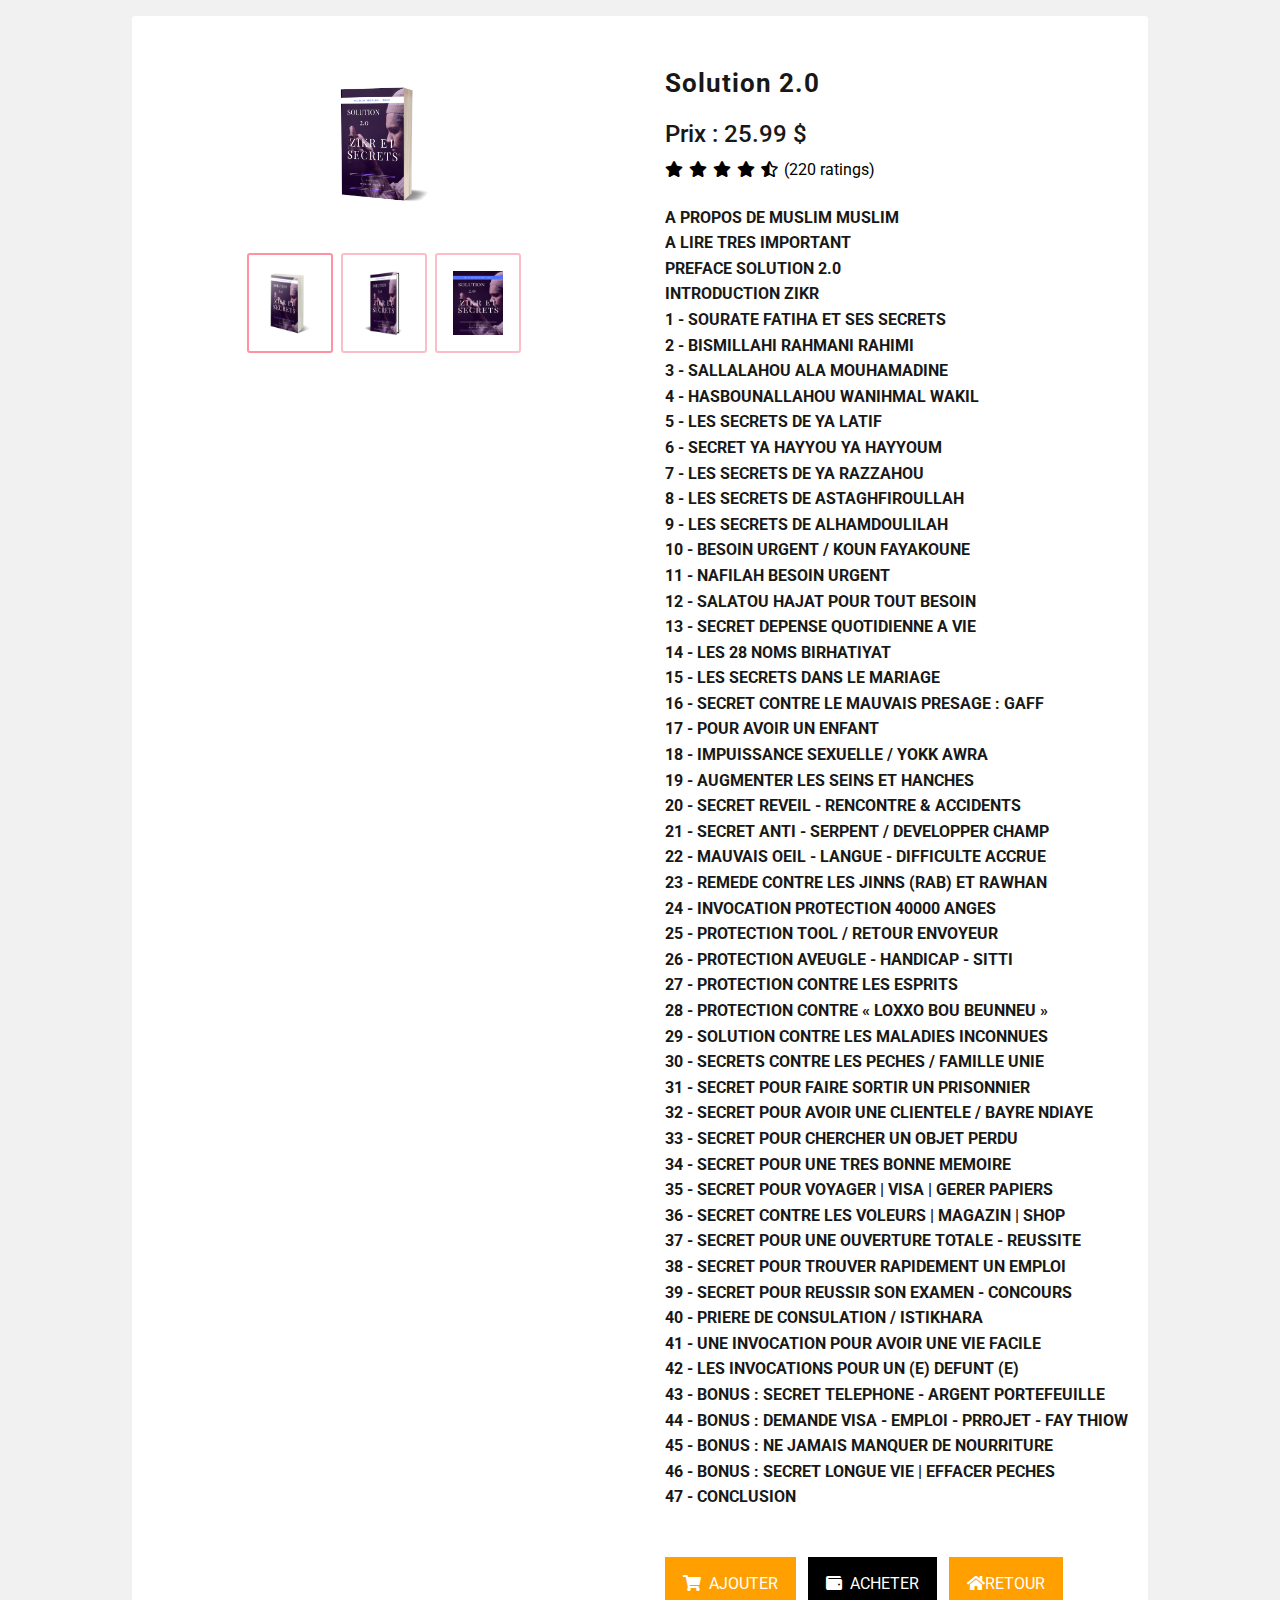
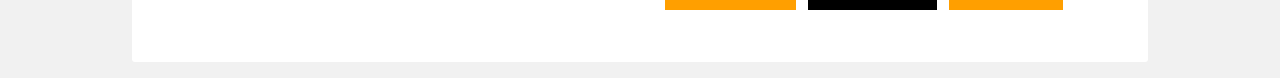
<file: product/product1.html>
<!DOCTYPE html>
<html lang="en">
<head>
    <meta charset="UTF-8">
    <meta http-equiv="X-UA-Compatible" content="IE=edge">
    <meta name="viewport" content="width=device-width, initial-scale=1.0">
    <title>Product Image Change</title>
    <link rel = "stylesheet" href = "style.css">
    <link href="https://cdn.jsdelivr.net/npm/bootstrap@5.3.0/dist/css/bootstrap.min.css" rel="stylesheet" integrity="sha384-9ndCyUaIbzAi2FUVXJi0CjmCapSmO7SnpJef0486qhLnuZ2cdeRhO02iuK6FUUVM" crossorigin="anonymous">
    <link rel="stylesheet" href="https://cdnjs.cloudflare.com/ajax/libs/font-awesome/5.15.4/css/all.min.css" integrity="sha512-1ycn6IcaQQ40/MKBW2W4Rhis/DbILU74C1vSrLJxCq57o941Ym01SwNsOMqvEBFlcgUa6xLiPY/NS5R+E6ztJQ==" crossorigin="anonymous" referrerpolicy="no-referrer" />
</head>
<body>

    <div class = "main-wrapper">
        <div class = "container">
            <div class = "product-div">
                <div class = "product-div-left">
                    <div class = "img-container">
                        <img src = "images/book-29.png" alt = "watch">
                    </div>
                    <div class = "hover-container">
                        <div><img src = "images/book-1.png"></div>
                        <div><img src = "images/book-2.png"></div>
                        <div><img src = "images/book-3.jpg"></div>
                    </div>
                </div>
                <div class = "product-div-right">
                    <span class = "product-name">Solution 2.0</span>
                    <span class = "product-price">Prix : 25.99 $</span>
                    <div class = "product-rating">
                        <span><i class = "fas fa-star"></i></span>
                        <span><i class = "fas fa-star"></i></span>
                        <span><i class = "fas fa-star"></i></span>
                        <span><i class = "fas fa-star"></i></span>
                        <span><i class = "fas fa-star-half-alt"></i></span>
                        <span>(220 ratings)</span>
                    </div>
                    <strong style="white-space: pre-line" class = "product-description bold">
                        A PROPOS DE MUSLIM MUSLIM 
                        A LIRE TRES IMPORTANT 
                        PREFACE SOLUTION 2.0 
                        INTRODUCTION ZIKR 
                        1 - SOURATE FATIHA ET SES SECRETS
                        2 - BISMILLAHI RAHMANI RAHIMI 
                        3 - SALLALAHOU ALA MOUHAMADINE 
                        4 - HASBOUNALLAHOU WANIHMAL WAKIL 
                        5 - LES SECRETS DE YA LATIF
                        6 - SECRET YA HAYYOU YA HAYYOUM 
                        7 - LES SECRETS DE YA RAZZAHOU 
                        8 - LES SECRETS DE ASTAGHFIROULLAH 
                        9 - LES SECRETS DE ALHAMDOULILAH 
                        10 - BESOIN URGENT / KOUN FAYAKOUNE
                        11 - NAFILAH BESOIN URGENT
                        12 - SALATOU HAJAT POUR TOUT BESOIN
                        13 - SECRET DEPENSE QUOTIDIENNE A VIE 
                        14 - LES 28 NOMS BIRHATIYAT 
                        15 - LES SECRETS DANS LE MARIAGE 
                        16 - SECRET CONTRE LE MAUVAIS PRESAGE : GAFF 
                        17 - POUR AVOIR UN ENFANT 
                        18 - IMPUISSANCE SEXUELLE / YOKK AWRA 
                        19 - AUGMENTER LES SEINS ET HANCHES 
                        20 - SECRET REVEIL - RENCONTRE & ACCIDENTS 
                        21 - SECRET ANTI - SERPENT / DEVELOPPER CHAMP
                        22 - MAUVAIS OEIL - LANGUE - DIFFICULTE ACCRUE 
                        23 - REMEDE CONTRE LES JINNS (RAB) ET RAWHAN 
                        24 - INVOCATION PROTECTION 40000 ANGES 
                        25 - PROTECTION TOOL / RETOUR ENVOYEUR 
                        26 - PROTECTION AVEUGLE - HANDICAP - SITTI 
                        27 - PROTECTION CONTRE LES ESPRITS 
                        28 - PROTECTION CONTRE « LOXXO BOU BEUNNEU » 
                        29 - SOLUTION CONTRE LES MALADIES INCONNUES 
                        30 - SECRETS CONTRE LES PECHES / FAMILLE UNIE 
                        31 - SECRET POUR FAIRE SORTIR UN PRISONNIER
                        32 - SECRET POUR AVOIR UNE CLIENTELE / BAYRE NDIAYE 
                        33 - SECRET POUR CHERCHER UN OBJET PERDU 
                        34 - SECRET POUR UNE TRES BONNE MEMOIRE 
                        35 - SECRET POUR VOYAGER | VISA | GERER PAPIERS 
                        36 - SECRET CONTRE LES VOLEURS | MAGAZIN | SHOP 
                        37 - SECRET POUR UNE OUVERTURE TOTALE - REUSSITE 
                        38 - SECRET POUR TROUVER RAPIDEMENT UN EMPLOI 
                        39 - SECRET POUR REUSSIR SON EXAMEN - CONCOURS 
                        40 - PRIERE DE CONSULATION / ISTIKHARA 
                        41 - UNE INVOCATION POUR AVOIR UNE VIE FACILE 
                        42 - LES INVOCATIONS POUR UN (E) DEFUNT (E) 
                        43 - BONUS : SECRET TELEPHONE - ARGENT PORTEFEUILLE 
                        44 - BONUS : DEMANDE VISA - EMPLOI - PRROJET - FAY THIOW
                        45 - BONUS : NE JAMAIS MANQUER DE NOURRITURE 
                        46 - BONUS : SECRET LONGUE VIE | EFFACER PECHES 
                        47 - CONCLUSION  

                    </strong>
                    <div class = "btn-groups">
                        <button onclick="window.location.href='https://api.whatsapp.com/send?phone=774962913';" type = "button" class = "add-cart-btn"><i class = "fas fa-shopping-cart"></i>AJOUTER</button>
                        <button onclick="window.location.href='https://api.whatsapp.com/send?phone=774962913';" type = "button" class = "buy-now-btn"><i class = "fas fa-wallet"></i>ACHETER</button>
                        <button onclick="window.location.href='../index.html';" type = "button" class = "add-cart-btn ms-0 text-success"><i class="fa fa-home"></i>RETOUR</button> 
                    </div>
                </div>
            </div>
        </div>
    </div>

    <script src = "script.js"></script>
    <script src="https://cdn.jsdelivr.net/npm/bootstrap@5.3.0/dist/js/bootstrap.bundle.min.js" integrity="sha384-geWF76RCwLtnZ8qwWowPQNguL3RmwHVBC9FhGdlKrxdiJJigb/j/68SIy3Te4Bkz" crossorigin="anonymous"></script>
    <script src="https://static.elfsight.com/platform/platform.js" data-use-service-core defer></script>
    <div class="elfsight-app-c0d5b0ab-bb44-443b-a0d9-e74df095cea3"></div>
</body>
</html>
</file>
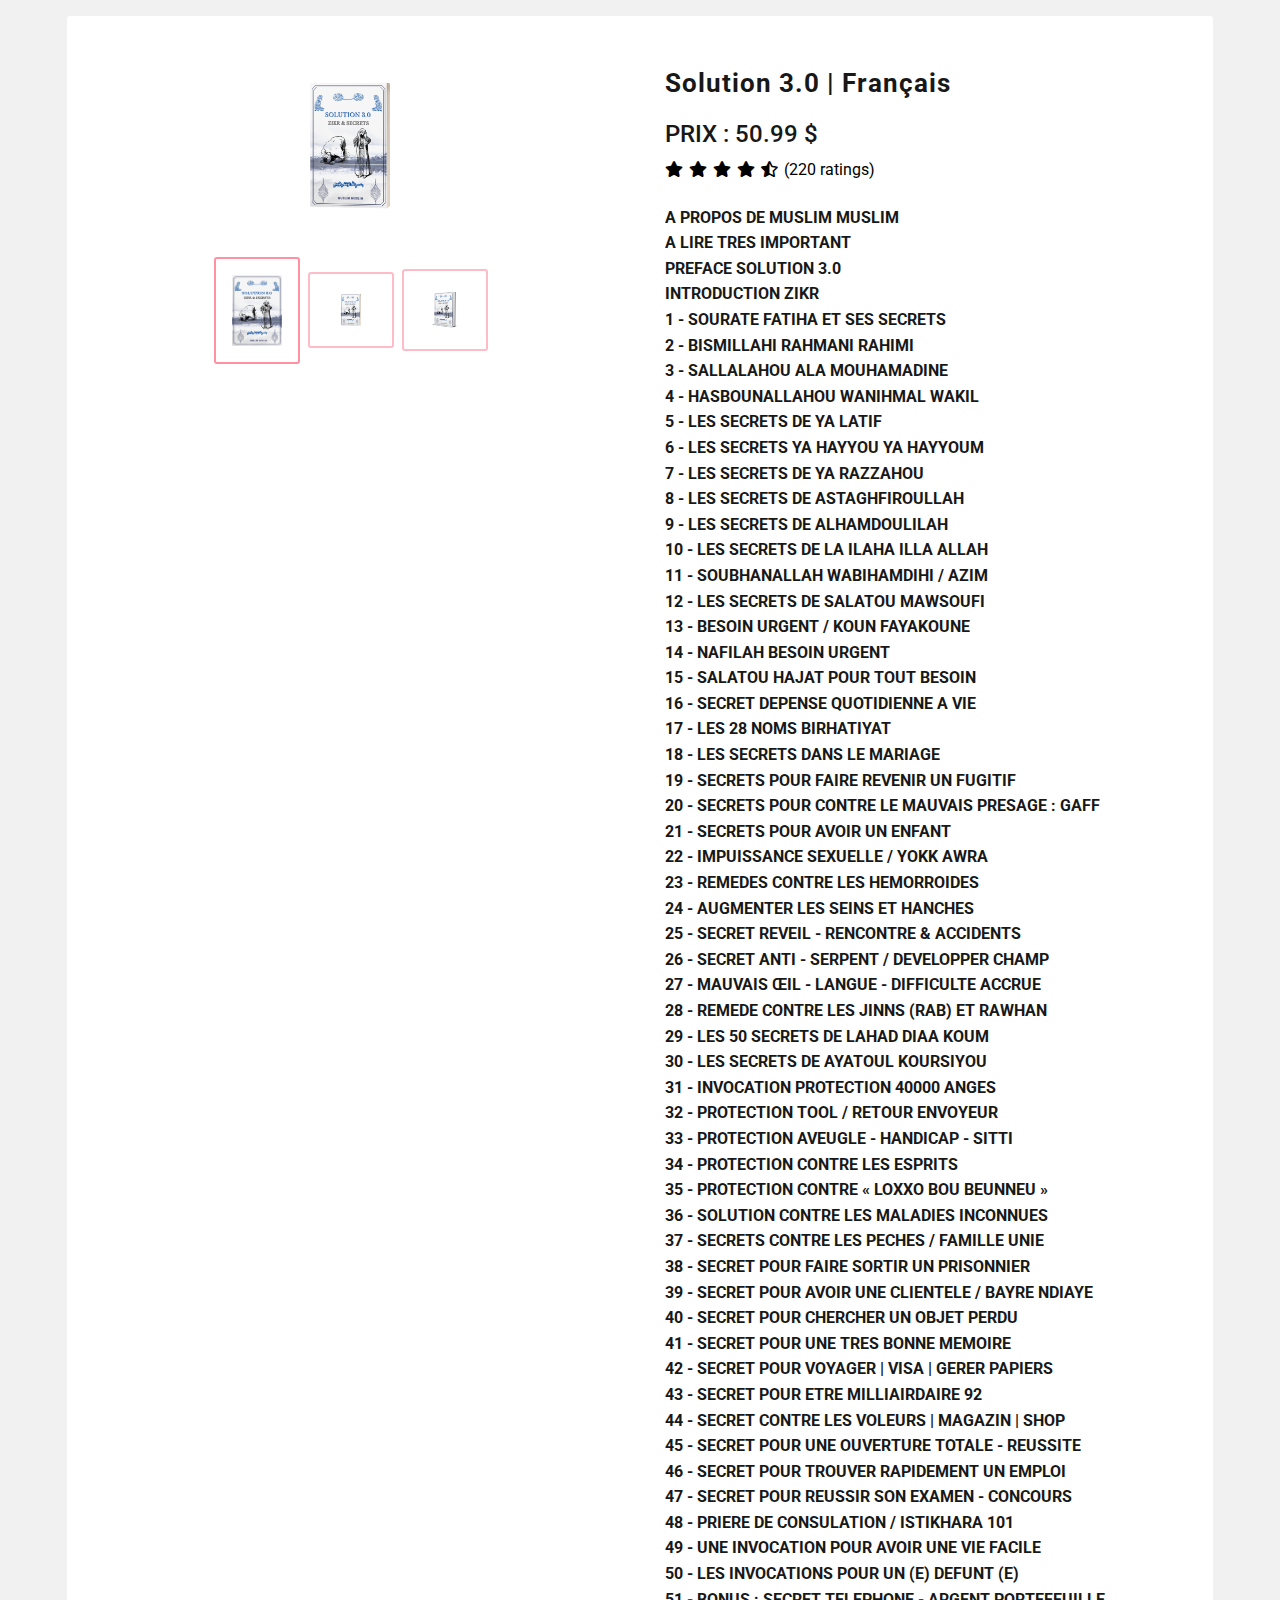
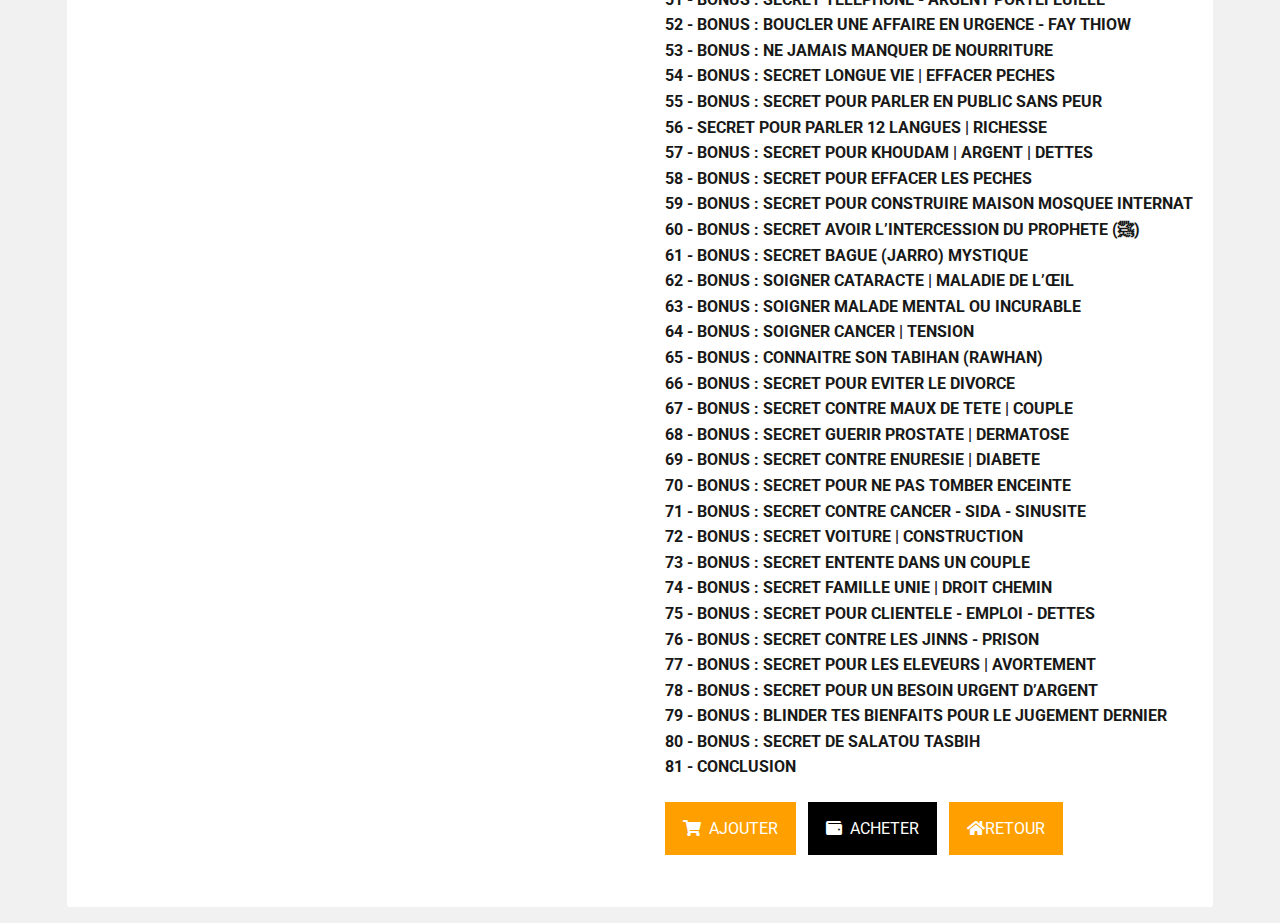
<file: product/product3.html>
<!DOCTYPE html>
<html lang="en">
<head>
    <meta charset="UTF-8">
    <meta http-equiv="X-UA-Compatible" content="IE=edge">
    <meta name="viewport" content="width=device-width, initial-scale=1.0">
    <title>Product Image Change</title>
    <link rel = "stylesheet" href = "style.css">
    <link href="https://cdn.jsdelivr.net/npm/bootstrap@5.3.0/dist/css/bootstrap.min.css" rel="stylesheet" integrity="sha384-9ndCyUaIbzAi2FUVXJi0CjmCapSmO7SnpJef0486qhLnuZ2cdeRhO02iuK6FUUVM" crossorigin="anonymous">
    <link rel="stylesheet" href="https://cdnjs.cloudflare.com/ajax/libs/font-awesome/5.15.4/css/all.min.css" integrity="sha512-1ycn6IcaQQ40/MKBW2W4Rhis/DbILU74C1vSrLJxCq57o941Ym01SwNsOMqvEBFlcgUa6xLiPY/NS5R+E6ztJQ==" crossorigin="anonymous" referrerpolicy="no-referrer" />
</head>
<body>

    <div class = "main-wrapper">
        <div class = "container">
            <div class = "product-div">
                <div class = "product-div-left">
                    <div class = "img-container">
                        <img src = "images/book-24.png" alt = "watch">
                    </div>
                    <div class = "hover-container">
                        <div><img src = "images/book-19.jpg"></div>
                        <div><img src = "images/book-24.png"></div>
                        <div><img src = "images/book-27.png"></div>
                    </div>
                    
                </div>
                
                <div class = "product-div-right">
                    <span class = "product-name">Solution 3.0 | Français</span>
                    <span class = "product-price">PRIX : 50.99 $</span>
                    <div class = "product-rating">
                        <span><i class = "fas fa-star"></i></span>
                        <span><i class = "fas fa-star"></i></span>
                        <span><i class = "fas fa-star"></i></span>
                        <span><i class = "fas fa-star"></i></span>
                        <span><i class = "fas fa-star-half-alt"></i></span>
                        <span>(220 ratings)</span>
                    </div>
                    <strong style="white-space: pre-line" class = "product-description bold">
                        A PROPOS DE MUSLIM MUSLIM
                        A LIRE TRES IMPORTANT
                        PREFACE SOLUTION 3.0
                        INTRODUCTION ZIKR
                        1 - SOURATE FATIHA ET SES SECRETS
                        2 - BISMILLAHI RAHMANI RAHIMI
                        3 - SALLALAHOU ALA MOUHAMADINE
                        4 - HASBOUNALLAHOU WANIHMAL WAKIL
                        5 - LES SECRETS DE YA LATIF
                        6 - LES SECRETS YA HAYYOU YA HAYYOUM
                        7 - LES SECRETS DE YA RAZZAHOU
                        8 - LES SECRETS DE ASTAGHFIROULLAH
                        9 - LES SECRETS DE ALHAMDOULILAH
                        10 - LES SECRETS DE LA ILAHA ILLA ALLAH
                        11 - SOUBHANALLAH WABIHAMDIHI / AZIM
                        12 - LES SECRETS DE SALATOU MAWSOUFI
                        13 - BESOIN URGENT / KOUN FAYAKOUNE
                        14 - NAFILAH BESOIN URGENT
                        15 - SALATOU HAJAT POUR TOUT BESOIN
                        16 - SECRET DEPENSE QUOTIDIENNE A VIE
                        17 - LES 28 NOMS BIRHATIYAT
                        18 - LES SECRETS DANS LE MARIAGE
                        19 - SECRETS POUR FAIRE REVENIR UN FUGITIF
                        20 - SECRETS POUR CONTRE LE MAUVAIS PRESAGE : GAFF
                        21 - SECRETS POUR AVOIR UN ENFANT
                        22 - IMPUISSANCE SEXUELLE / YOKK AWRA
                        23 - REMEDES CONTRE LES HEMORROIDES
                        24 - AUGMENTER LES SEINS ET HANCHES
                        25 - SECRET REVEIL - RENCONTRE & ACCIDENTS
                        26 - SECRET ANTI - SERPENT / DEVELOPPER CHAMP
                        27 - MAUVAIS ŒIL - LANGUE -  DIFFICULTE ACCRUE
                        28 - REMEDE CONTRE LES JINNS (RAB) ET RAWHAN
                        29 - LES 50 SECRETS DE LAHAD DIAA KOUM
                        30 - LES SECRETS DE AYATOUL KOURSIYOU
                        31 - INVOCATION PROTECTION 40000 ANGES
                        32 - PROTECTION TOOL / RETOUR ENVOYEUR
                        33 - PROTECTION AVEUGLE - HANDICAP - SITTI
                        34 - PROTECTION CONTRE LES ESPRITS
                        35 - PROTECTION CONTRE « LOXXO BOU BEUNNEU »
                        36 - SOLUTION CONTRE LES MALADIES INCONNUES 
                        37 - SECRETS CONTRE LES PECHES / FAMILLE UNIE
                        38 - SECRET POUR FAIRE SORTIR UN PRISONNIER	
                        39 - SECRET POUR AVOIR UNE CLIENTELE / BAYRE NDIAYE
                        40 - SECRET POUR CHERCHER UN OBJET PERDU
                        41 - SECRET POUR UNE TRES BONNE MEMOIRE  
                        42 - SECRET POUR VOYAGER | VISA | GERER PAPIERS	
                        43 - SECRET POUR ETRE MILLIAIRDAIRE	92
                        44 - SECRET CONTRE LES VOLEURS | MAGAZIN | SHOP	
                        45 - SECRET POUR UNE OUVERTURE TOTALE - REUSSITE
                        46 - SECRET POUR TROUVER RAPIDEMENT UN EMPLOI 	
                        47 - SECRET POUR REUSSIR SON EXAMEN - CONCOURS	
                        48 - PRIERE DE CONSULATION / ISTIKHARA	101
                        49 - UNE INVOCATION POUR AVOIR UNE VIE FACILE	
                        50 - LES INVOCATIONS POUR UN (E) DEFUNT (E) 	
                        51 - BONUS : SECRET TELEPHONE - ARGENT PORTEFEUILLE	
                        52 - BONUS : BOUCLER UNE AFFAIRE EN URGENCE - FAY THIOW	
                        53 - BONUS : NE JAMAIS MANQUER DE NOURRITURE	
                        54 - BONUS : SECRET LONGUE VIE | EFFACER PECHES	
                        55 - BONUS : SECRET POUR PARLER EN PUBLIC SANS PEUR	
                        56 - SECRET POUR PARLER 12 LANGUES | RICHESSE	
                        57 - BONUS : SECRET POUR KHOUDAM | ARGENT | DETTES	
                        58 - BONUS : SECRET POUR EFFACER LES PECHES	
                        59 - BONUS : SECRET POUR CONSTRUIRE MAISON MOSQUEE INTERNAT	
                        60 - BONUS : SECRET AVOIR L’INTERCESSION DU PROPHETE (ﷺ)	
                        61 - BONUS : SECRET BAGUE (JARRO) MYSTIQUE	
                        62 - BONUS : SOIGNER CATARACTE | MALADIE DE L’ŒIL 	
                        63 - BONUS : SOIGNER MALADE MENTAL OU INCURABLE	
                        64 - BONUS : SOIGNER CANCER | TENSION	
                        65 - BONUS : CONNAITRE SON TABIHAN (RAWHAN)	
                        66 - BONUS : SECRET POUR EVITER LE DIVORCE	
                        67 - BONUS : SECRET CONTRE MAUX DE TETE | COUPLE	
                        68 - BONUS : SECRET GUERIR PROSTATE | DERMATOSE	
                        69 - BONUS : SECRET CONTRE ENURESIE | DIABETE	
                        70 - BONUS : SECRET POUR NE PAS TOMBER ENCEINTE	
                        71 - BONUS : SECRET CONTRE CANCER - SIDA - SINUSITE	
                        72 - BONUS : SECRET VOITURE | CONSTRUCTION
                        73 - BONUS : SECRET ENTENTE DANS UN COUPLE	
                        74 - BONUS : SECRET FAMILLE UNIE | DROIT CHEMIN	
                        75 - BONUS : SECRET POUR CLIENTELE - EMPLOI - DETTES	
                        76 - BONUS : SECRET CONTRE LES JINNS - PRISON	
                        77 - BONUS : SECRET POUR LES ELEVEURS | AVORTEMENT	
                        78 - BONUS : SECRET POUR UN BESOIN URGENT D’ARGENT	
                        79 - BONUS : BLINDER TES BIENFAITS POUR LE JUGEMENT DERNIER	
                        80 - BONUS : SECRET DE SALATOU TASBIH
                        81 - CONCLUSION	
                    </strong>
                    <div class = "btn-groups">
                        <button onclick="window.location.href='https://api.whatsapp.com/send?phone=774962913';" type = "button" class = "add-cart-btn"><i class = "fas fa-shopping-cart"></i>AJOUTER</button>
                        <button onclick="window.location.href='https://api.whatsapp.com/send?phone=774962913';" type = "button" class = "buy-now-btn"><i class = "fas fa-wallet"></i>ACHETER</button>
                        <button onclick="window.location.href='../index.html';" type = "button" class = "add-cart-btn ms-0 text-success"><i class="fa fa-home"></i>RETOUR</button> 
                    </div>
                </div>
            </div>
        </div>
    </div>

    <script src = "script.js"></script>
    <script src="https://cdn.jsdelivr.net/npm/bootstrap@5.3.0/dist/js/bootstrap.bundle.min.js" integrity="sha384-geWF76RCwLtnZ8qwWowPQNguL3RmwHVBC9FhGdlKrxdiJJigb/j/68SIy3Te4Bkz" crossorigin="anonymous"></script>
    <script src="https://static.elfsight.com/platform/platform.js" data-use-service-core defer></script>
    <div class="elfsight-app-c0d5b0ab-bb44-443b-a0d9-e74df095cea3"></div>
</body>
</html>
</file>
<file: product/style.css>
@import url('https://fonts.googleapis.com/css2?family=Roboto:wght@300;400;500;700;900&display=swap');

*{
    padding: 0;
    margin: 0;
    box-sizing: border-box;
}

html, body{
    font-family: 'Roboto', sans-serif;
}

img{
    width: 100%;
    display: block;
}
.main-wrapper{
    min-height: 100vh;
    background-color: #f1f1f1;
    display: flex;
    align-items: center;
    justify-content: center;
}
.container{
    max-width: 1200px;
    padding: 0 1rem;
    margin: 0 auto;
}
.product-div{
    margin: 1rem 0;
    padding: 2rem 0;
    display: grid;
    grid-template-columns: repeat(2, 1fr);
    background-color: #fff;
    border-radius: 3px;
    column-gap: 10px;
}
.product-div-left{
    padding: 20px;
}
.product-div-right{
    padding: 20px;
}
.img-container img{
    width: 200px;
    margin: 0 auto;
}
.hover-container{
    display: flex;
    flex-wrap: wrap;
    align-items: center;
    justify-content: center;
    margin-top: 32px;
}
.hover-container div{
    border: 2px solid rgba(252, 160, 175, 0.7);
    padding: 1rem;
    border-radius: 3px;
    margin: 0 4px 8px 4px;
    display: flex;
    align-items: center;
    justify-content: center;
}
.active{
    border-color: rgb(255, 145, 163)!important;
}
.hover-container div:hover{
    border-color: rgb(255, 145, 163);
}
.hover-container div img{
    width: 50px;
    cursor: pointer;
}
.product-div-right span{
    display: block;
}
.product-div-right strong{
    font-weight: bold;
}
.product-name{
    font-size: 26px;
    margin-bottom: 22px;
    font-weight: 700;
    letter-spacing: 1px;
    opacity: 0.9;
}
.product-price{
    font-weight: 700;
    font-size: 24px;
    opacity: 0.9;
    font-weight: 500;
}
.product-rating{
    display: flex;
    align-items: center;
    margin-top: 12px;
}
.product-rating span{
    margin-right: 6px;
}
.product-description{
    font-weight: 18px;
    line-height: 1.6;
    font-weight: 300;
    opacity: 0.9;
    margin-top: 22px;
}
p.bold{
    font-weight: bold;
}
.btn-groups{
    margin-top: 22px;
}
.btn-groups button{
    display: inline-block;
    font-size: 16px;
    font-family: inherit;
    text-transform: uppercase;
    padding: 15px 16px;
    color: #fff;
    cursor: pointer;
    transition: all 0.3s ease;
}
.btn-groups button .fas{
    margin-right: 8px;
}
.add-cart-btn{
    background-color: #FF9F00;
    border: 2px solid #FF9F00;
    margin-right: 8px;
}
.add-cart-btn:hover{
    background-color: #fff;
    color: #FF9F00;
}
.buy-now-btn{
    background-color: #000;
    border: 2px solid #000;
    margin-right: 8px;
}
.buy-now-btn:hover{
    background-color: #fff;
    color: #000;
}
.home-btn{
    background-color: green;
    border: 2px solid green;
    margin-left: 8px;
}
.home-btn:hover{
    background-color: green;
    color: green;
}
#more {display: none;}
#more1 {display: none;}
#more0 {display: none;}
#more3 {display: none;}
@media screen and (max-width: 992px){
    .product-div{
        grid-template-columns: 100%;
    }
    .product-div-right{
        text-align: center;
    }
    .product-rating{
        justify-content: center;
    }
    .product-description{
        max-width: 400px;
        margin-right: auto;
        margin-left: auto;
    }
}

@media screen and (max-width: 400px){
    .btn-groups button{
        width: 100%;
        margin-bottom: 10px;
    }
}
</file>
